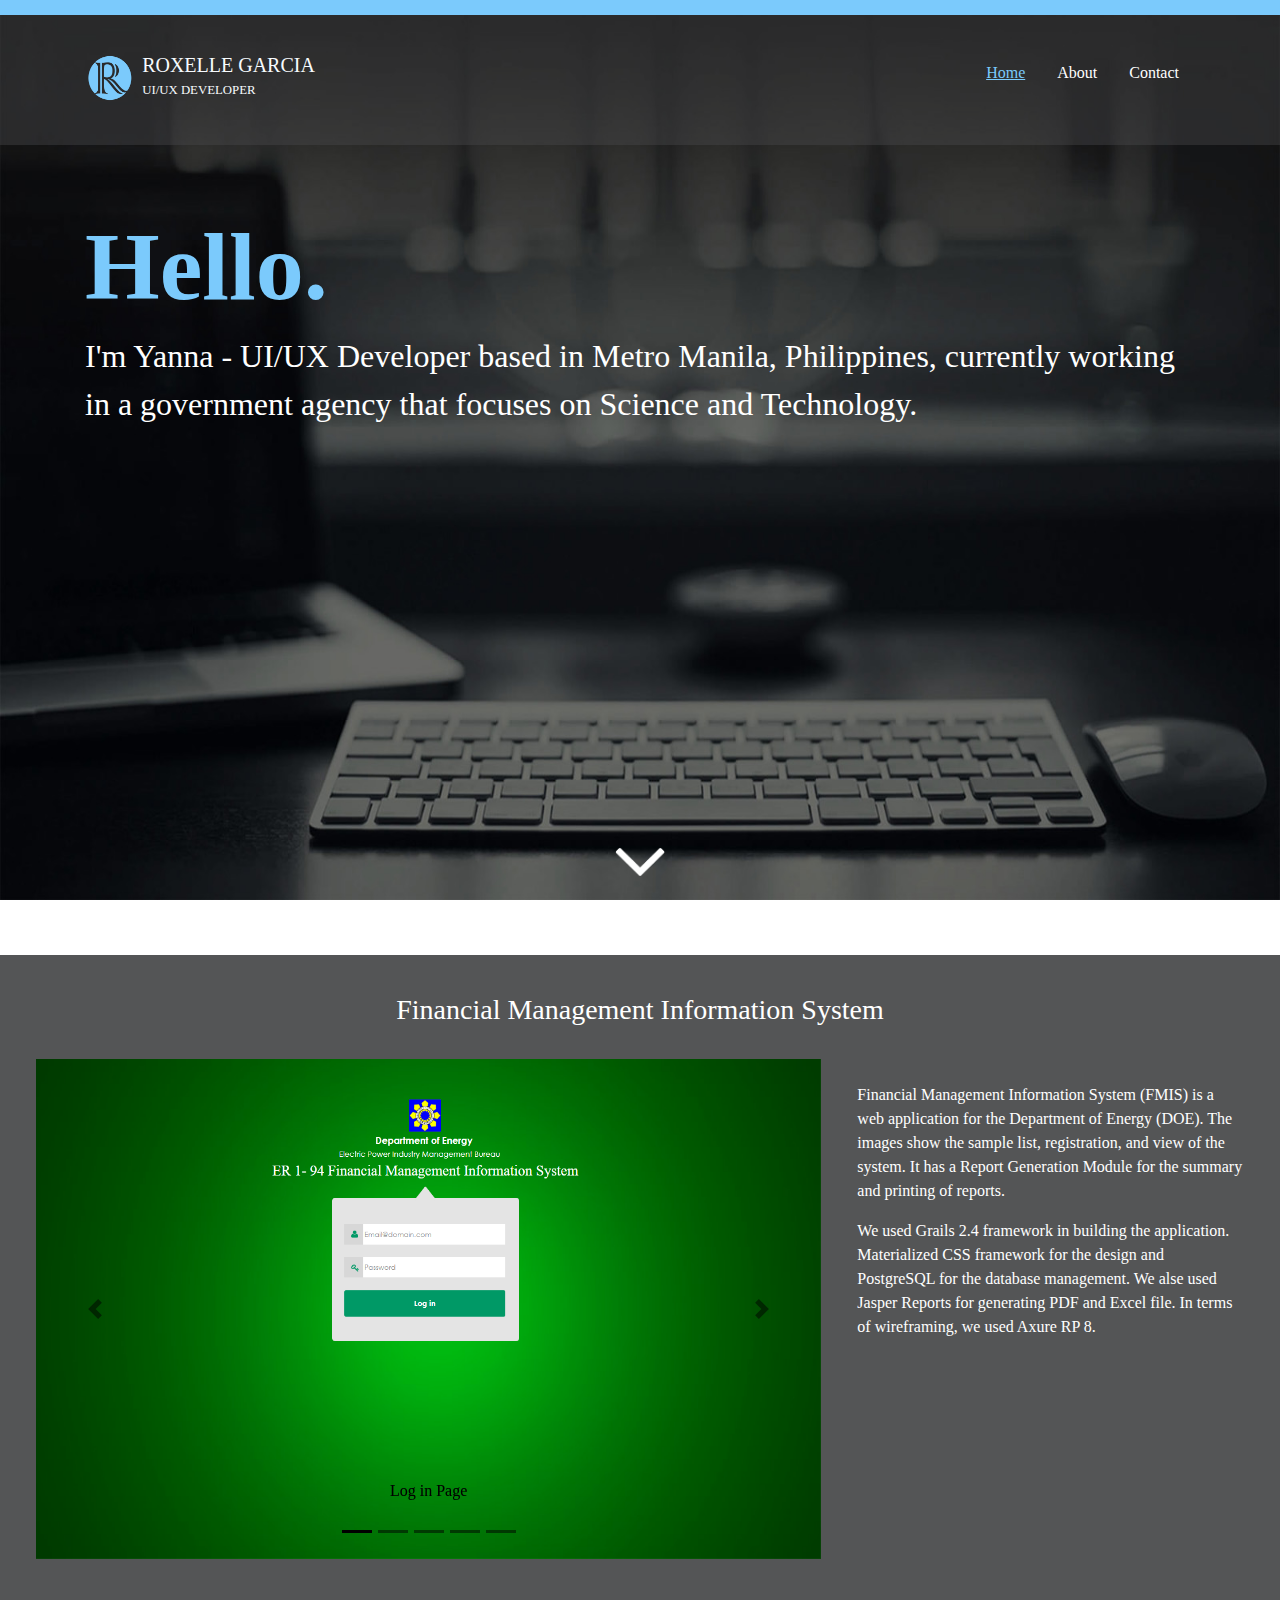
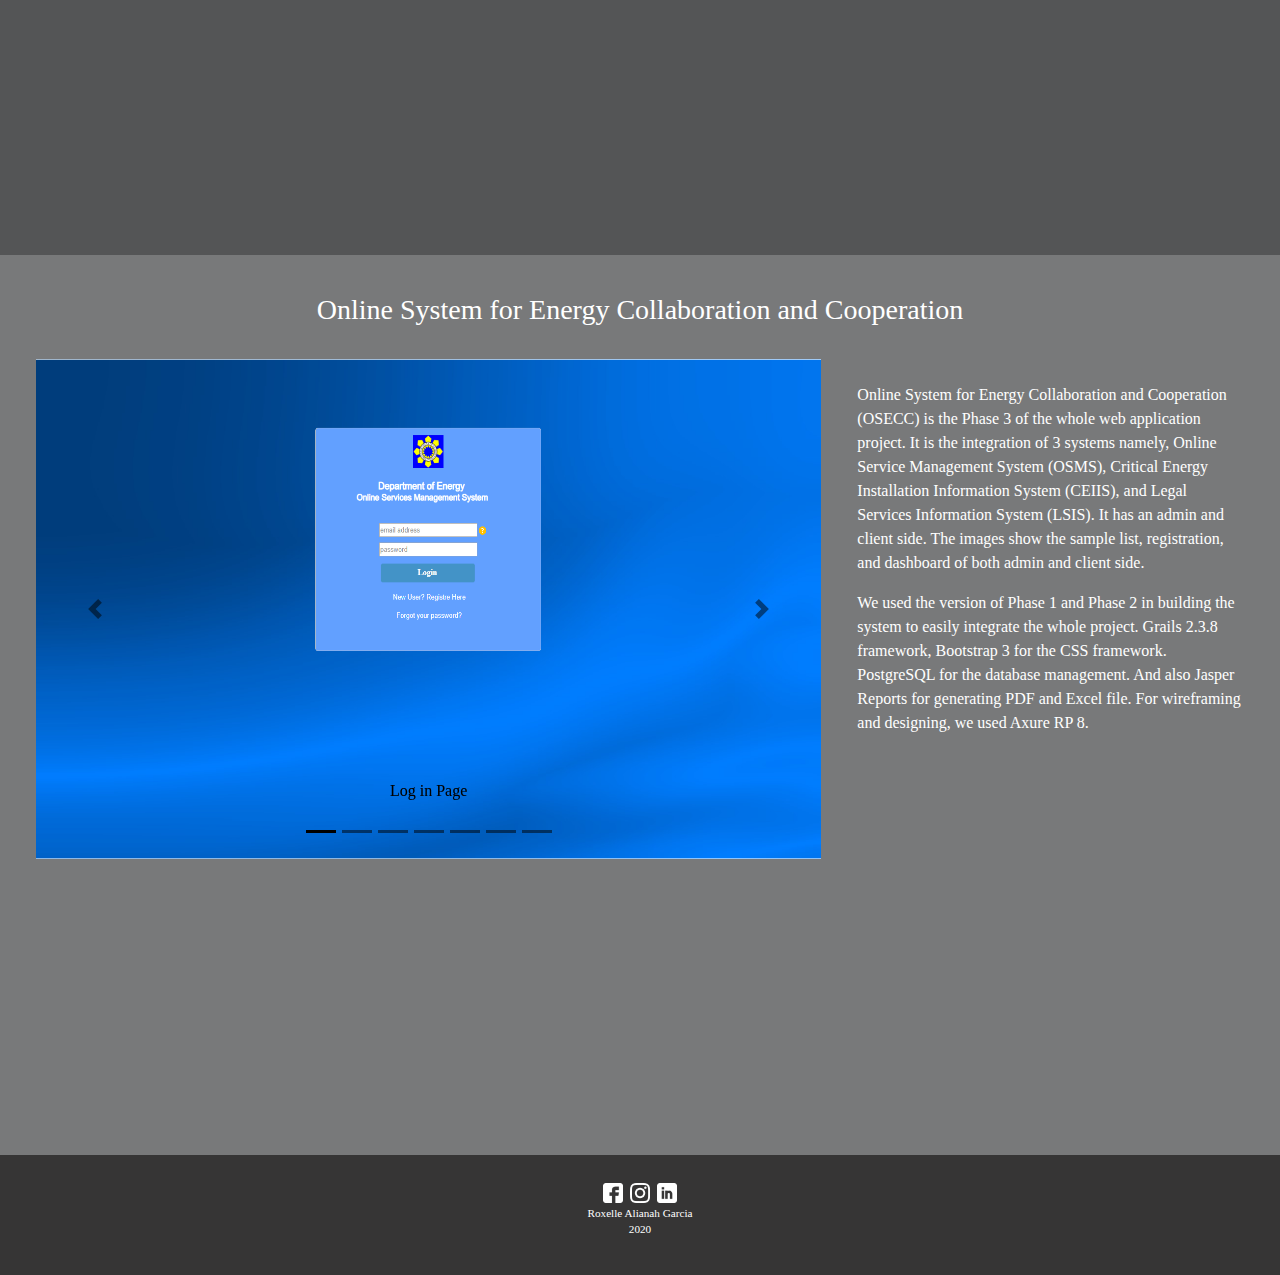
<file: index.html>
<!DOCTYPE html>
<html>
	<head>
		<title>Home</title>
		<link rel="stylesheet" type="text/css" href="css/bootstrap.css">
		<link rel="stylesheet" type="text/css" href="css/bootstrap.min.css">
		<link rel="stylesheet" type="text/css" href="css/custom.css">
		
		<script type="text/javascript" src="js/jquery.min.js"></script>
		<script type="text/javascript" src="js/bootstrap.js"></script>
		<script type="text/javascript" src="js/bootstrap.min.js"></script>
	</head>
	<body>
		<div class="top-nav-blue"></div>
		<div class="nav-div">
			<div class="container">
				<nav>
					<div class="nav-title">
						<div class="row">
							<div class="col-1">
								<img class="logo" src="img/logo.png">
							</div>
							<div class="col-11 web-title">
								<h5>ROXELLE GARCIA</h5>
								<p>UI/UX DEVELOPER</p>
							</div>
						</div>
					</div>
					<ul class="nav justify-content-end">
						<li class="nav-item">
							<a class="nav-link active-link" href="index.html">Home</a>
						</li>
						<li class="nav-item">
							<a class="nav-link" href="about.html">About</a>
						</li>
						<li class="nav-item">
							<a class="nav-link" href="contact.html">Contact</a>
						</li>
					</ul>
				</nav>
			</div>
		</div>
		<div class="main">
			<div class="container">
				<div class="custom-intro">
					<h1 class="hello"><b>Hello.</b></h1>
					<p class="intro">I'm Yanna - UI/UX Developer based in Metro Manila, Philippines, currently working in a government agency that focuses on Science and Technology.</p>
				</div>
			</div>
			<div class="main-arrow-holder">
				<a href="#fmis" id="arrow-click">
					<img src="img/arrow-down-w.png" class="main-arrow-logo">
				</a>
			</div>
		</div>
		<div id="fmis" class="fmis">
			<div class="fmis-container">
				<div class="row">
					<div class="home-subtitle">
						<h3 class="home-subtitle-label">Financial Management Information System</h3>
					</div>
					<div class="project-carousel-holder">
						<div id="fmis-carousel" class="carousel slide" data-ride="carousel">
							<ul class="carousel-indicators">
								<li data-target="#fmis-carousel" data-slide-to="0" class="active"></li>
								<li data-target="#fmis-carousel" data-slide-to="1"></li>
								<li data-target="#fmis-carousel" data-slide-to="2"></li>
								<li data-target="#fmis-carousel" data-slide-to="3"></li>
								<li data-target="#fmis-carousel" data-slide-to="4"></li>
							</ul>
							<div class="carousel-inner">
								<div class="carousel-item active">
									<img src="img/fmis-5.PNG" class="img-carousel" width="1100" height="500">
									<div class="carousel-caption">
										<p>Log in Page</p>
									</div>   
								</div>
								<div class="carousel-item">
									<img src="img/fmis-1.PNG" class="img-carousel" width="1100" height="500">
									<div class="carousel-caption">
										<p>Dashboard</p>
									</div>   
								</div>
								<div class="carousel-item">
									<img src="img/fmis-2.PNG" class="img-carousel" width="1100" height="500">
									<div class="carousel-caption">
										<p>Registration Page</p>
									</div>   
								</div>
								<div class="carousel-item">
									<img src="img/fmis-3.PNG" class="img-carousel" width="1100" height="500">
									<div class="carousel-caption">
										<p>List Page</p>
									</div>   
								</div>
								<div class="carousel-item">
									<img src="img/fmis-4.PNG" class="img-carousel" width="1100" height="500">
									<div class="carousel-caption">
										<p>View Page</p>
									</div>   
								</div>
							</div>
							<a class="carousel-control-prev" href="#fmis-carousel" data-slide="prev">
								<span class="carousel-control-prev-icon"></span>
							</a>
							<a class="carousel-control-next" href="#fmis-carousel" data-slide="next">
								<span class="carousel-control-next-icon"></span>
							</a>
						</div>
					</div>
					<div class="project-description-holder">
						<p>Financial Management Information System (FMIS) is a web application for the Department of Energy (DOE). The images show the sample list, registration, and view of the system. It has a Report Generation Module for the summary and printing of reports.<p>

						<p>We used Grails 2.4 framework in building the application. Materialized CSS framework for the design and PostgreSQL for the database management. We alse used Jasper Reports for generating PDF and Excel file. In terms of wireframing, we used Axure RP 8.</p>
					</div>
				</div>
				
				
			</div>
		</div>
		<div id="osecc" class="osecc">
			<div class="osecc-container">
				<div class="row">
					<div class="home-subtitle">
						<h3 class="home-subtitle-label">Online System for Energy Collaboration and Cooperation</h3>
					</div>
					<div class="project-carousel-holder">
						<div id="osecc-carousel" class="carousel slide" data-ride="carousel">
							<ul class="carousel-indicators">
								<li data-target="#osecc-carousel" data-slide-to="0" class="active"></li>
								<li data-target="#osecc-carousel" data-slide-to="1"></li>
								<li data-target="#osecc-carousel" data-slide-to="2"></li>
								<li data-target="#osecc-carousel" data-slide-to="3"></li>
								<li data-target="#osecc-carousel" data-slide-to="4"></li>
								<li data-target="#osecc-carousel" data-slide-to="5"></li>
								<li data-target="#osecc-carousel" data-slide-to="6"></li>
							</ul>
							<div class="carousel-inner">
								<div class="carousel-item active">
									<img src="img/osecc-client-3.PNG" class="img-carousel" width="1100" height="500">
									<div class="carousel-caption">
										<p>Log in Page</p>
									</div>   
								</div>
								<div class="carousel-item">
									<img src="img/osecc-admin-1.PNG" class="img-carousel" width="1100" height="500">
									<div class="carousel-caption">
										<p>Dashboard of Admin</p>
									</div>   
								</div>
								<div class="carousel-item">
									<img src="img/osecc-admin-2.PNG" class="img-carousel" width="1100" height="500">
									<div class="carousel-caption">
										<p>Registration Page of Admin</p>
									</div>   
								</div>
								<div class="carousel-item">
									<img src="img/osecc-admin-3.PNG" class="img-carousel" width="1100" height="500">
									<div class="carousel-caption">
										<p>List Page of Admin</p>
									</div>   
								</div>
								<div class="carousel-item">
									<img src="img/osecc-client-1.PNG" class="img-carousel" width="1100" height="500">
									<div class="carousel-caption">
										<p>Home Page of Client</p>
									</div>   
								</div>
								<div class="carousel-item">
									<img src="img/osecc-client-2.PNG" class="img-carousel" width="1100" height="500">
									<div class="carousel-caption">
										<p>Registration Page of Client</p>
									</div>   
								</div>
								<div class="carousel-item">
									<img src="img/osecc-client-4.PNG" class="img-carousel" width="1100" height="500">
									<div class="carousel-caption">
										<p>List Page of Client</p>
									</div>   
								</div>
							</div>
							<a class="carousel-control-prev" href="#osecc-carousel" data-slide="prev">
								<span class="carousel-control-prev-icon"></span>
							</a>
							<a class="carousel-control-next" href="#osecc-carousel" data-slide="next">
								<span class="carousel-control-next-icon"></span>
							</a>
						</div>
					</div>
					<div class="project-description-holder">
						<p>Online System for Energy Collaboration and Cooperation (OSECC) is the Phase 3 of the whole web application project. It is the integration of 3 systems namely, Online Service Management System (OSMS), Critical Energy Installation Information System (CEIIS), and Legal Services Information System (LSIS). It has an admin and client side. The images show the sample list, registration, and dashboard of both admin and client side.<p>

						<p>We used the version of Phase 1 and Phase 2 in building the system to easily integrate the whole project. Grails 2.3.8 framework, Bootstrap 3 for the CSS framework. PostgreSQL for the database management. And also Jasper Reports for generating PDF and Excel file. For wireframing and designing, we used Axure RP 8.</p>
					</div>
				</div>
				
			</div>
		</div>
		<div class="custom-footer">
			<div class="container">
				<div class="custom-footer-content">
					<a href="https://www.facebook.com/roxelle.garcia" target="_blank"><img src="img/w-facebook.png" class="footer-icon"></a>
					<a href="https://www.instagram.com/mystique.letterings" target="_blank"><img src="img/w-instagram.png" class="footer-icon"></a>
					<a href="https://www.linkedin.com/in/roxelle-alianah-garcia" target="_blank"><img src="img/w-linkedin.png" class="footer-icon"></a>
					<p>
						Roxelle Alianah Garcia<br/>
						2020
					</p>
				</div>
			</div>
		</div>

		<script type="text/javascript">
			$(document).ready(function() {
				$('#arrow-click').on('click', function(e) { 
				    e.preventDefault();
				    $('html, body').animate({
				        scrollTop: $( $.attr(this, 'href') ).offset().top
				    }, 500);
				});
			});
		</script>
		
	</body>
</html>
</file>
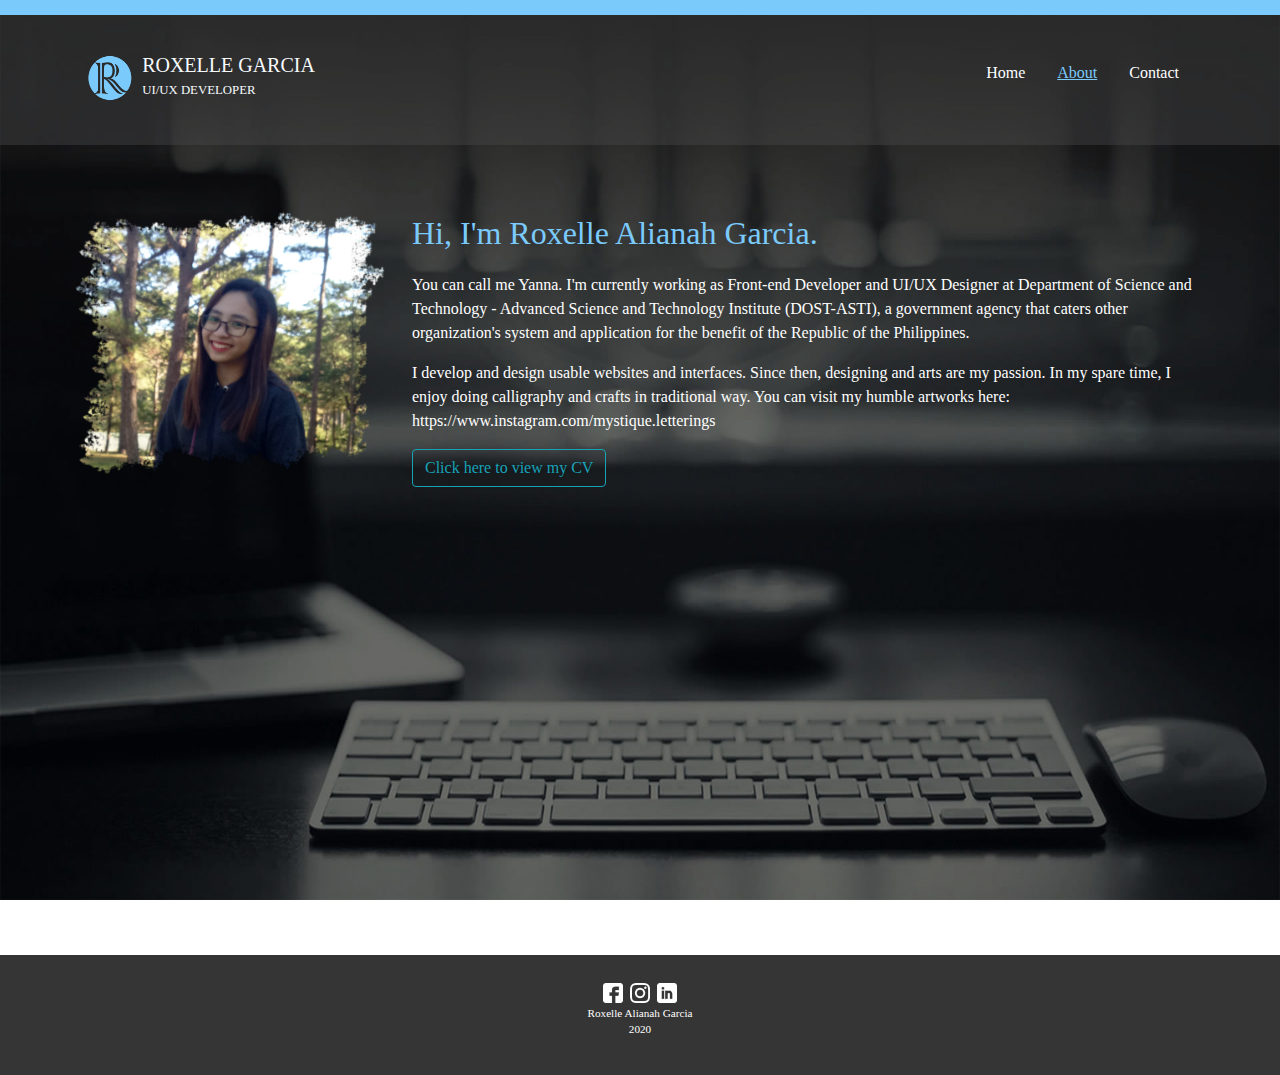
<file: about.html>
<!DOCTYPE html>
<html>
	<head>
		<title>About</title>
		<link rel="stylesheet" type="text/css" href="css/bootstrap.css">
		<link rel="stylesheet" type="text/css" href="css/bootstrap.min.css">
		<link rel="stylesheet" type="text/css" href="css/custom.css">
		
		<script type="text/javascript" src="js/jquery.min.js"></script>
		<script type="text/javascript" src="js/bootstrap.js"></script>
		<script type="text/javascript" src="js/bootstrap.min.js"></script>
	</head>
	<body>
		<div class="top-nav-blue"></div>
		<div class="nav-div">
			<div class="container">
				<nav>
					<div class="nav-title" style="">
						<div class="row">
							<div class="col-1">
								<img class="logo" src="img/logo.png">
							</div>
							<div class="col-11 web-title">
								<h5>ROXELLE GARCIA</h5>
								<p>UI/UX DEVELOPER</p>
							</div>
						</div>
					</div>
					<ul class="nav justify-content-end">
						<li class="nav-item">
							<a class="nav-link" href="index.html">Home</a>
						</li>
						<li class="nav-item">
							<a class="nav-link active-link" href="about.html">About</a>
						</li>
						<li class="nav-item">
							<a class="nav-link" href="contact.html">Contact</a>
						</li>
					</ul>
				</nav>
			</div>
		</div>
		<div class="main-about">
			<div class="container">
				<div class="row">
					<div class="about-photo">
						<img src="img/about-pic.png" class="photo">
					</div>
					<div class="about-content">
						<p class="title">Hi, I'm Roxelle Alianah Garcia.</p>
						<p class="about-body">
							You can call me Yanna. I'm currently working as Front-end Developer and UI/UX Designer at Department of Science and Technology - Advanced Science and Technology Institute (DOST-ASTI), a government agency that caters other organization's system and application for the benefit of the Republic of the Philippines.
						</p>
						<p class="about-body">
							I develop and design usable websites and interfaces. Since then, designing and arts are my passion. In my spare time, I enjoy doing calligraphy and crafts in traditional way. You can visit my humble artworks here: <a href="https://www.instagram.com/mystique.letterings" target="_blank">https://www.instagram.com/mystique.letterings</a>
						</p>
						<a href="cv.html" class="btn btn-outline-info btn-cv">Click here to view my CV</a>
					</div>
				</div>
				
				
			</div>
		</div>
		<div class="custom-footer">
			<div class="container">
				<div class="custom-footer-content">
					<a href="https://www.facebook.com/roxelle.garcia" target="_blank"><img src="img/w-facebook.png" class="footer-icon"></a>
					<a href="https://www.instagram.com/mystique.letterings" target="_blank"><img src="img/w-instagram.png" class="footer-icon"></a>
					<a href="https://www.linkedin.com/in/roxelle-alianah-garcia" target="_blank"><img src="img/w-linkedin.png" class="footer-icon"></a>
					<p>
						Roxelle Alianah Garcia<br/>
						2020
					</p>
				</div>
			</div>
		</div>
	</body>
</html>
</file>
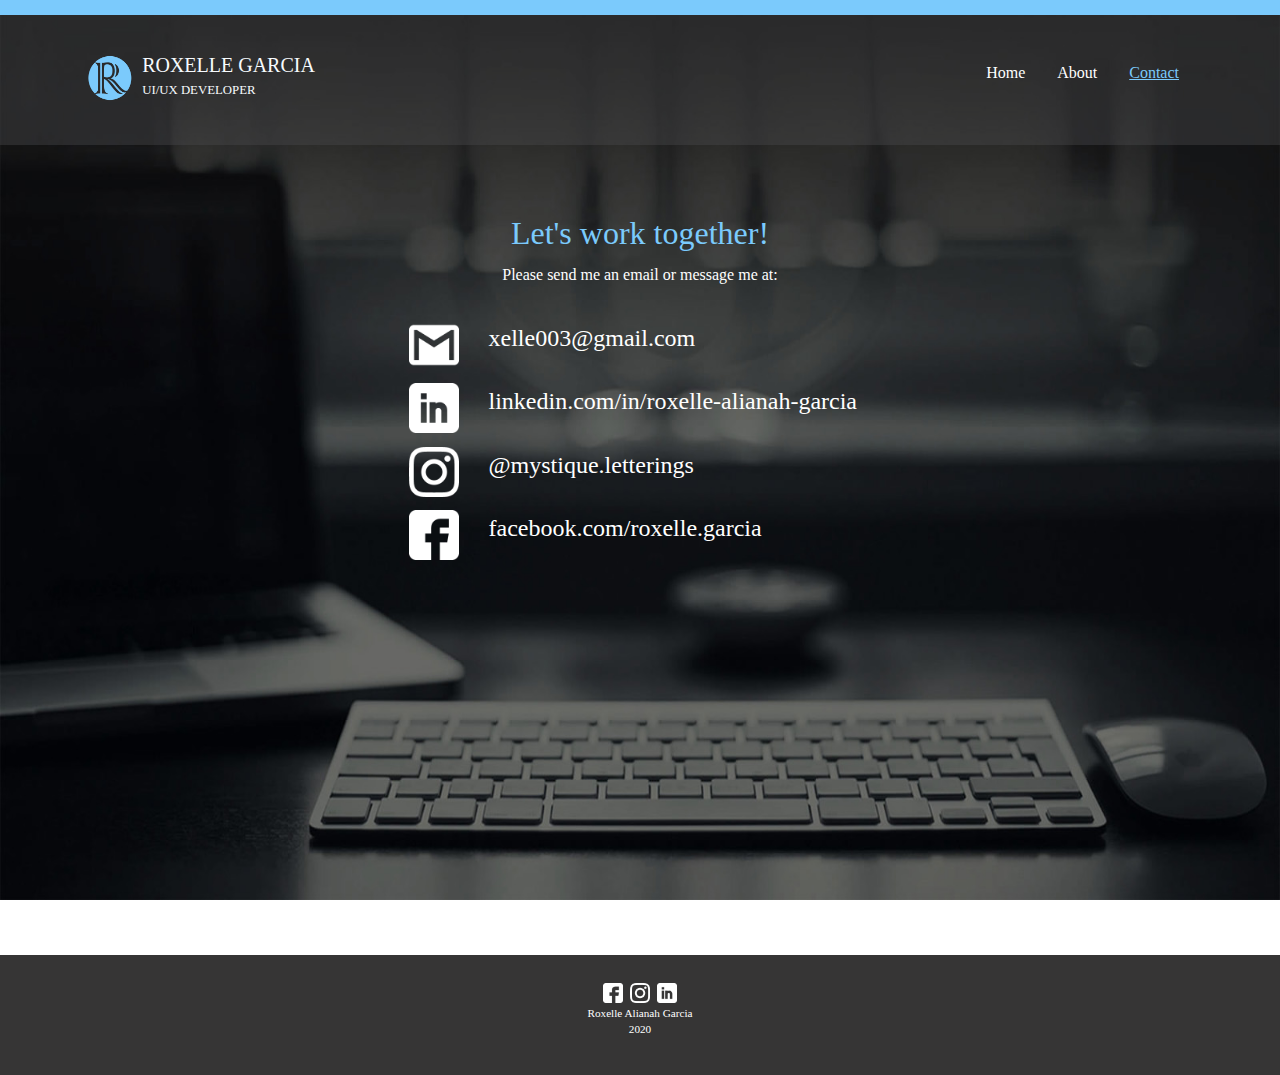
<file: contact.html>
<!DOCTYPE html>
<html>
	<head>
		<title>Contact</title>
		<link rel="stylesheet" type="text/css" href="css/bootstrap.css">
		<link rel="stylesheet" type="text/css" href="css/bootstrap.min.css">
		<link rel="stylesheet" type="text/css" href="css/custom.css">
		
		<script type="text/javascript" src="js/jquery.min.js"></script>
		<script type="text/javascript" src="js/bootstrap.js"></script>
		<script type="text/javascript" src="js/bootstrap.min.js"></script>
	</head>
	<body>
		<div class="top-nav-blue"></div>
		<div class="nav-div">
			<div class="container">
				<nav>
					<div class="nav-title" style="">
						<div class="row">
							<div class="col-1">
								<img class="logo" src="img/logo.png">
							</div>
							<div class="col-11 web-title">
								<h5>ROXELLE GARCIA</h5>
								<p>UI/UX DEVELOPER</p>
							</div>
						</div>
					</div>
					<ul class="nav justify-content-end">
						<li class="nav-item">
							<a class="nav-link" href="index.html">Home</a>
						</li>
						<li class="nav-item">
							<a class="nav-link" href="about.html">About</a>
						</li>
						<li class="nav-item">
							<a class="nav-link active-link" href="contact.html">Contact</a>
						</li>
					</ul>
				</nav>
			</div>
		</div>
		<div class="main">
			<div class="container">
				<div class="contact-content">
					<p class="title">Let's work together!</p>
					<p class="sub-title">Please send me an email or message me at:</p>
					
					<div class="contact-sub-content">
						<center>
							<div class="row contact-row">
								<div class="col-3" align="right">
									<img src="img/w-gmail.png" class="contact-icon">
								</div>
								<div class="col-9" align="left">
									<p>xelle003@gmail.com</p>
								</div>
							</div>
							<div class="row contact-row">
								<div class="col-3" align="right">
									<img src="img/w-linkedin.png" class="contact-icon">
								</div>
								<div class="col-9" align="left">
									<p><a href="https://www.linkedin.com/in/roxelle-alianah-garcia" target="_blank">linkedin.com/in/roxelle-alianah-garcia</a></p>
								</div>
							</div>
							<div class="row contact-row">
								<div class="col-3" align="right">
									<img src="img/w-instagram.png" class="contact-icon">
								</div>
								<div class="col-9" align="left">
									<p><a href="https://www.instagram.com/mystique.letterings" target="_blank">@mystique.letterings</a></p>
								</div>
							</div>
							<div class="row contact-row">
								<div class="col-3" align="right">
									<img src="img/w-facebook.png" class="contact-icon">
								</div>
								<div class="col-9" align="left">
									<p><a href="https://www.facebook.com/roxelle.garcia" target="_blank">facebook.com/roxelle.garcia</a></p>
								</div>
							</div>
						</center>
						
						
						
					</div>
				</div>
			</div>
		</div>
		<div class="custom-footer">
			<div class="container">
				<div class="custom-footer-content">
					<a href="https://www.facebook.com/roxelle.garcia" target="_blank"><img src="img/w-facebook.png" class="footer-icon"></a>
					<a href="https://www.instagram.com/mystique.letterings" target="_blank"><img src="img/w-instagram.png" class="footer-icon"></a>
					<a href="https://www.linkedin.com/in/roxelle-alianah-garcia" target="_blank"><img src="img/w-linkedin.png" class="footer-icon"></a>
					<p>
						Roxelle Alianah Garcia<br/>
						2020
					</p>
				</div>
			</div>
		</div>
	</body>
</html>
</file>
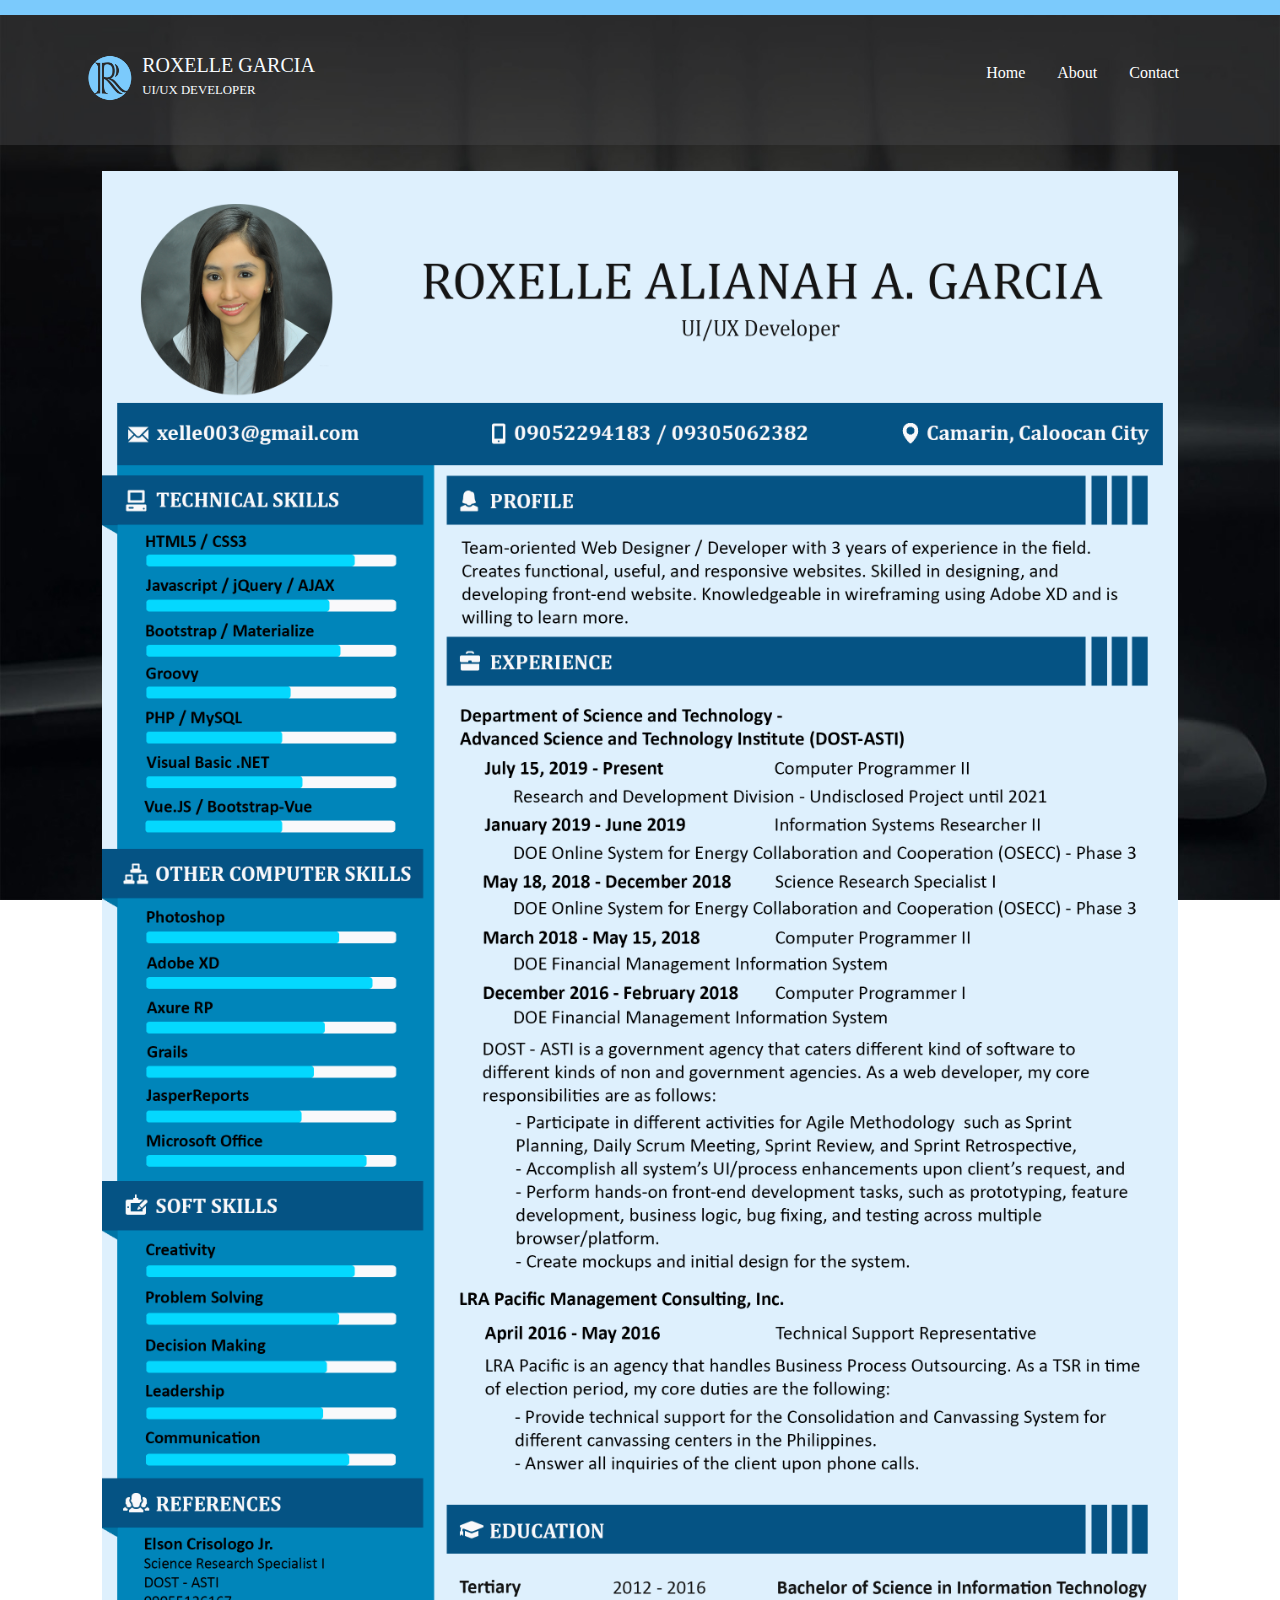
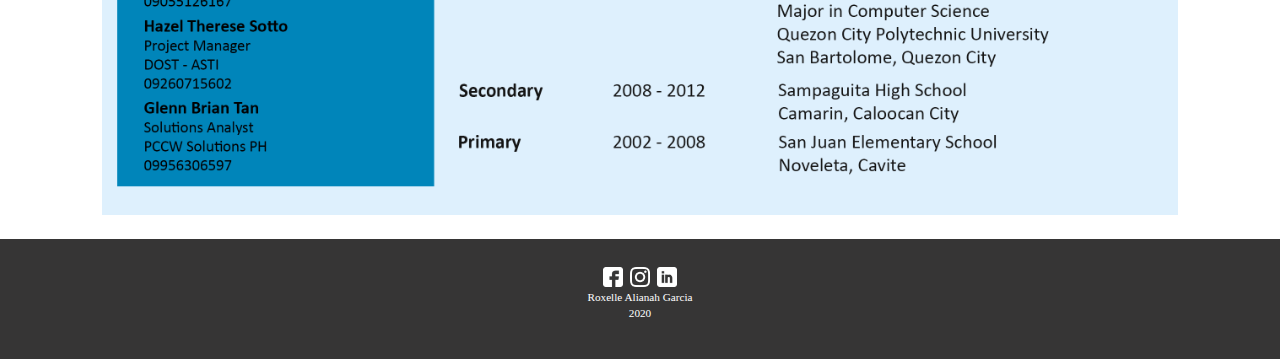
<file: cv.html>
<!DOCTYPE html>
<html>
	<head>
		<title>Home</title>
		<link rel="stylesheet" type="text/css" href="css/bootstrap.css">
		<link rel="stylesheet" type="text/css" href="css/bootstrap.min.css">
		<link rel="stylesheet" type="text/css" href="css/custom.css">
		
		<script type="text/javascript" src="js/jquery.min.js"></script>
		<script type="text/javascript" src="js/bootstrap.js"></script>
		<script type="text/javascript" src="js/bootstrap.min.js"></script>
	</head>
	<body>
		<div class="top-nav-blue"></div>
		<div class="nav-div">
			<div class="container">
				<nav>
					<div class="nav-title" style="">
						<div class="row">
							<div class="col-1">
								<img class="logo" src="img/logo.png">
							</div>
							<div class="col-11 web-title">
								<h5>ROXELLE GARCIA</h5>
								<p>UI/UX DEVELOPER</p>
							</div>
						</div>
					</div>
					<ul class="nav justify-content-end">
						<li class="nav-item">
							<a class="nav-link active" href="index.html">Home</a>
						</li>
						<li class="nav-item">
							<a class="nav-link" href="about.html">About</a>
						</li>
						<li class="nav-item">
							<a class="nav-link" href="contact.html">Contact</a>
						</li>
					</ul>
				</nav>
			</div>
		</div>
		<div class="main-cv">
			<!-- <div class="container"> -->
				<img src="img/UI-UX.png" class="cv-property">
			<!-- </div> -->
		</div>
		<br/>
		<div class="custom-footer">
			<div class="container">
				<div class="custom-footer-content">
					<a href="https://www.facebook.com/roxelle.garcia" target="_blank"><img src="img/w-facebook.png" class="footer-icon"></a>
					<a href="https://www.instagram.com/mystique.letterings" target="_blank"><img src="img/w-instagram.png" class="footer-icon"></a>
					<a href="https://www.linkedin.com/in/roxelle-alianah-garcia" target="_blank"><img src="img/w-linkedin.png" class="footer-icon"></a>
					<p>
						Roxelle Alianah Garcia<br/>
						2020
					</p>
				</div>
			</div>
		</div>
	</body>
</html>
</file>
<file: css/custom.css>
body {
	background-image: url('../img/bg.jpg');
	background-size: 100% 100vh;
	background-repeat: no-repeat;
	background-attachment: fixed;
	font-family: "Verdana";
}

.top-nav-blue {
	background: #7bcafc;
	height: 15px;
	width: 100%;
}

.logo {
	height: 50px;
	width: 50px;
}

.web-title {
	padding-left: 4%;
}

.nav-div {
	background: rgba(75, 76, 77, 0.4);
	height: 130px;
	width: 100%;
	padding-top: 3%;
}

.nav-title {
	float: left;
	color: #f7fbfe;
	width: 50%;
}

.nav-title p {
	font-size: 0.8em;
	line-height: 10px;
}

.main-about,
.main {
	padding-top: 5%;
	height: 90vh;
}

.main-arrow-holder {
	width: 100%;
	bottom: 0;
	position: absolute;
}

.main-arrow-logo {
	height: 50px;
	width: 50px;
	margin: auto;
	display: block;
	margin-bottom: 1%;
}

.main-cv {
	padding: 2% 8% 0 8%;
}

.cv-property {
	width: 100%;
}

.hello {
	color: #7bcafc;
	font-size: 6em;
}

.intro {
	color: #ffffff;
	font-size: 2em;
}

.title {
	color: #7bcafc;
	font-size: 2em;
}

.about-body {
	color: #ffffff;
}

.contact-content {
	text-align: center;
}

.sub-title {
	color: #ffffff;
	line-height: 3px;
}

.contact-sub-content {
	color: #ffffff;
	font-size: 1.5em;
	margin-top: 4%;
	width: 100%;
}

.contact-row {
	width: 60%;
	padding-bottom: 1%;
}

.contact-icon {
	height: 50px;
	width: 50px;
}

.about-photo {
	float: left;
	width: 30%;
}

.about-content {
	float: right;
	width: 70%;
}

.photo {
	height: 270px;
	width: 320px;
}

.carousel-caption,
.carousel-indicators,
.carousel-control-next,
.carousel-control-prev {
    filter: invert(100%);
}

.img-carousel {
	width: 100%;
}

.fmis-container,
.osecc-container {
	width: 100%;
	padding: 3% 4% 3% 4%;
}

.fmis,
.osecc {
	 height: 100vh;
	 color: #ffffff;
}

#fmis {
	background: rgba(75, 76, 77, 0.95);
}

#osecc {
	background: rgba(75, 76, 77, 0.75);
}

.home-subtitle {
	text-align: center;
	width: 100%;
}

.project-carousel-holder {
	width: 65%;
	margin-top: 2%;
}

.project-description-holder {
	width: 35%;
	margin-top: 1%;
	padding: 3% 0 0 3%;
}

.custom-footer {
	width: 100%;
	height: 120px;
	background: #363535;
	padding-top: 2%;
	font-size: 0.7em;
	color: #ffffff;
}

.custom-footer-content {
	text-align: center;
}

.footer-icon {
	height: 20px;
	width: 20px;
	margin: 2px;
}

a {
	color: #ffffff;
}

a:hover {
	color: #7bcafc;
}

.active-link {
	color: #7bcafc;
	text-decoration: underline;
}

@media only screen and (max-width: 991px) {
	.main {
		padding-top: 5%;
		height: 100vh;
	}

	.nav-title {
		float: left;
		color: #f7fbfe;
		width: 48%;
	}

	.nav-title p {
		font-size: 0.7em;
		line-height: 10px;
	}

	.nav-link {
		font-size: 1.5em;
	}

	.hello {
		color: #7bcafc;
		font-size: 8em;
	}

	.intro {
		color: #ffffff;
		font-size: 2.8em;
	}

	.web-title {
		padding-left: 10%;
	}

	.fmis,
	.osecc {
		height: inherit;
		color: #ffffff;
	}

	.project-carousel-holder {
		width: 100%;
		margin-top: 2%;
	}

	.project-description-holder {
		width: 100%;
		margin-top: -5px;
		padding-left: 0;
		font-size: 2em;
	}

	.home-subtitle-label {
		font-size: 3em;
	}

	.main-about {
		padding-top: 0;
		padding-bottom: 3%;
		height: inherit;
	}

	.about-photo {
		float: left;
		width: 100%;
	}
	
	.about-content {
		float: left;
		width: 100%;
		font-size: 2em;
	}
	
	.photo {
		height: 680px;
		width: 780px;
		margin-top: 5%;
	}

	.btn-cv {
		font-size: 1.5em;
		margin-top: 2%;
	}

	.main-cv {
		padding: 2% 2% 0 2%;
	}
}

@media only screen and (max-height: 550px) {
	.main-arrow-holder {
		width: 100%;
		margin-top: 5%;
		position: relative;
	}

	.main {
		padding-top: 5%;
		height: inherit;
	}

	.nav-title {
		float: left;
		color: #f7fbfe;
		width: 48%;
	}

	.nav-title p {
		font-size: 0.7em;
		line-height: 10px;
	}

	.nav-link {
		font-size: 1.5em;
	}

	.web-title {
		padding-left: 10%;
	}

	.fmis,
	.osecc {
		height: inherit;
		color: #ffffff;
	}

	.project-carousel-holder {
		width: 100%;
		margin-top: 2%;
	}

	.project-description-holder {
		width: 100%;
		margin-top: -5px;
		padding-left: 0;
		font-size: 2em;
	}

	.home-subtitle-label {
		font-size: 3em;
	}

	.main-about {
		padding-top: 0;
		padding-bottom: 3%;
		height: inherit;
	}

	.about-photo {
		float: left;
		width: 100%;
	}
	
	.about-content {
		float: left;
		width: 100%;
		font-size: 2em;
	}
	
	.photo {
		height: 680px;
		width: 780px;
	}

	.btn-cv {
		font-size: 1.5em;
		margin-top: 2%;
	}

}
</file>
